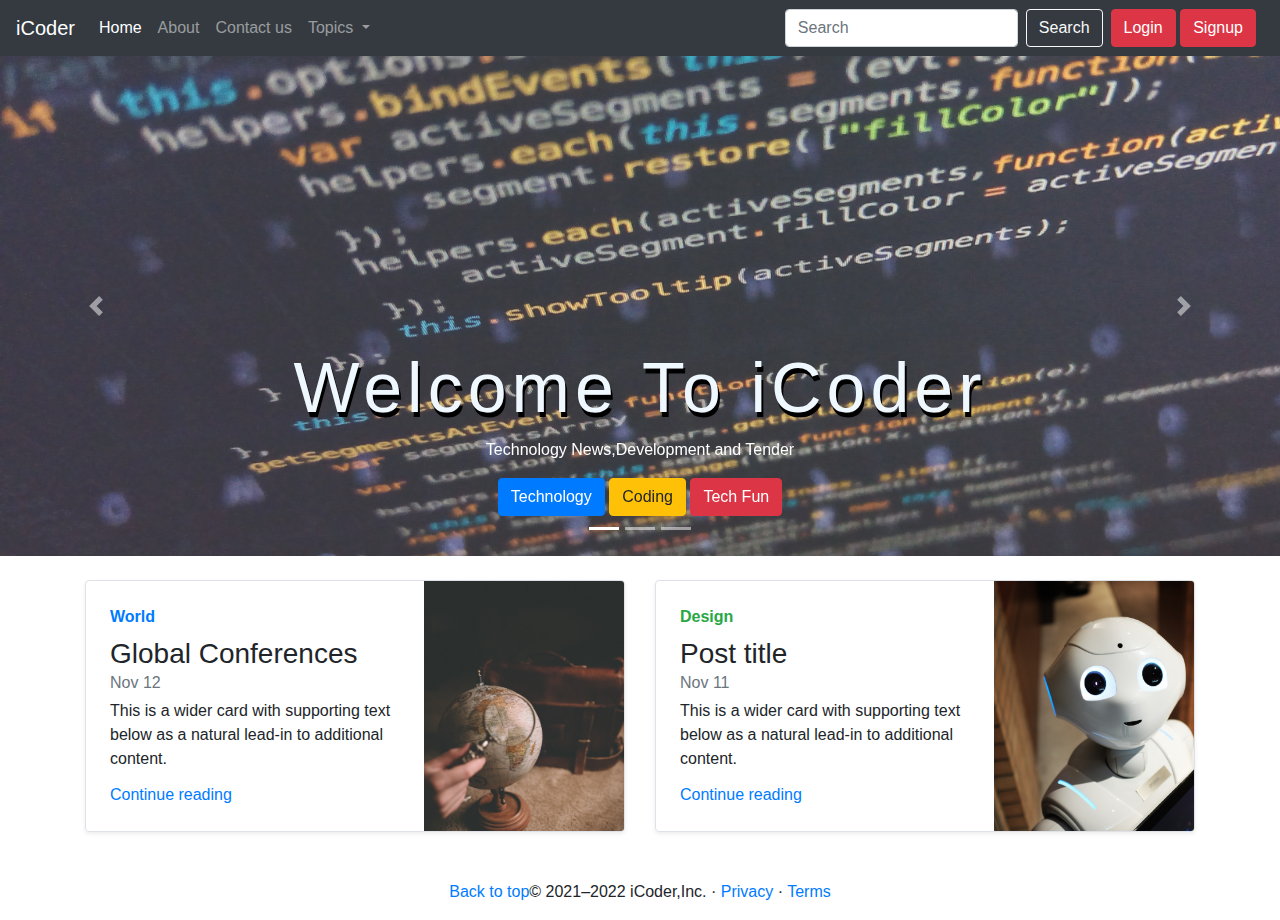
<file: index.html>
<!doctype html>
<html lang="en">

<head>
    <!-- Required meta tags -->
    <meta charset="utf-8">
    <meta name="viewport" content="width=device-width, initial-scale=1, shrink-to-fit=no">

    <!-- Bootstrap CSS -->
    <link rel="stylesheet" href="https://cdn.jsdelivr.net/npm/bootstrap@4.3.1/dist/css/bootstrap.min.css"
        integrity="sha384-ggOyR0iXCbMQv3Xipma34MD+dH/1fQ784/j6cY/iJTQUOhcWr7x9JvoRxT2MZw1T" crossorigin="anonymous">
    <link rel="stylesheet" href="style.css">

    <title>iCoder - Heaven For Programmer</title>
</head>

<body>
    <nav class="navbar navbar-expand-lg navbar-dark bg-dark">
        <a class="navbar-brand" href="/iCoder/">iCoder</a>
        <button class="navbar-toggler" type="button" data-toggle="collapse" data-target="#navbarSupportedContent"
            aria-controls="navbarSupportedContent" aria-expanded="false" aria-label="Toggle navigation">
            <span class="navbar-toggler-icon"></span>
        </button>

        <div class="collapse navbar-collapse" id="navbarSupportedContent">
            <ul class="navbar-nav mr-auto">
                <li class="nav-item active ">
                    <a class="nav-link" href="/iCoder/">Home <span class="sr-only">(current)</span></a>
                </li>
                <li class="nav-item ">
                    <a class="nav-link" href="/iCoder/About.html">About</a>
                </li>
                <li class="nav-item">
                    <a class="nav-link" href="/iCoder/contact.html">Contact us</a>
                </li>
                <li class="nav-item dropdown">
                    <a class="nav-link dropdown-toggle" href="#" id="navbarDropdown" role="button"
                        data-toggle="dropdown" aria-haspopup="true" aria-expanded="false">
                        Topics
                    </a>
                    <div class="dropdown-menu" aria-labelledby="navbarDropdown">
                        <a class="dropdown-item" href="#">Technology</a>
                        <a class="dropdown-item" href="#">Web Development</a>
                        <div class="dropdown-divider"></div>
                        <a class="dropdown-item" href="#">More Technologies</a>
                    </div>
                </li>

            </ul>
            <form class="form-inline my-2 my-lg-0">
                <input class="form-control mr-sm-2" type="search" placeholder="Search" aria-label="Search">
                <button class="btn btn-outline-light my-2 my-sm-0" type="submit">Search</button>
            </form>
            <div class="mx-2">
                <button class="btn btn-danger" data-target="#Loginmodal" data-toggle="modal">Login</button>

                <button class="btn btn-danger" data-target="#Signupmodal" data-toggle="modal">
                    Signup
                </button>

                <div class="modal" id="Loginmodal">
                    <div class="modal-dialog">
                        <div class="modal-content">
                            <div class="modal-header">
                                <h3 class="text-center">login</h3>
                                <button type="button" class="close" data-dismiss="modal">&times;</button>
                            </div>
                            <div class="modal-body">
                                <div class="mb-3 row">
                                    <label for="staticEmail" class="col-sm-2 col-form-label">Email</label>
                                    <div class="col-sm-10">
                                      <input type="text" readonly class="form-control-plaintext" id="staticEmail" value="email@example.com">
                                    </div>
                                  </div>
                                  <div class="mb-3 row">
                                    <label for="inputPassword" class="col-sm-2 col-form-label">Password</label>
                                    <div class="col-sm-10">
                                      <input type="password" class="form-control" id="inputPassword">
                                    </div>
                                  </div>
                            </div>

                        </div>
                    </div>
                </div>
            </div>
            
            <div class="modal" id="Signupmodal">
                <div class="modal-dialog">
                    <div class="modal-content">
                        <div class="modal-header">
                            <h3 class="text-center">Signup</h3>
                            <button type="button" class="close" data-dismiss="modal">&times;</button>
                        </div>
                        <form class="row g-3">
                            <div class="col-md-6">
                              <label for="inputEmail4" class="form-label">Email</label>
                              <input type="email" class="form-control" id="inputEmail4">
                            </div>
                            <div class="col-md-6">
                              <label for="inputPassword4" class="form-label">Password</label>
                              <input type="password" class="form-control" id="inputPassword4">
                            </div>
                            <div class="col-12">
                              <label for="inputAddress" class="form-label">Address</label>
                              <input type="text" class="form-control" id="inputAddress" placeholder="1234 Main St">
                            </div>
                            <div class="col-12">
                              <label for="inputAddress2" class="form-label">Address 2</label>
                              <input type="text" class="form-control" id="inputAddress2" placeholder="Apartment, studio, or floor">
                            </div>
                            <div class="col-md-6">
                              <label for="inputCity" class="form-label">City</label>
                              <input type="text" class="form-control" id="inputCity">
                            </div>
                            <div class="col-md-4">
                              <label for="inputState" class="form-label">State</label>
                              <select id="inputState" class="form-select">
                                <option selected>Choose...</option>
                                <option>...</option>
                              </select>
                            </div>
                            <div class="col-md-2">
                              <label for="inputZip" class="form-label">Zip</label>
                              <input type="text" class="form-control" id="inputZip">
                            </div>
                            <div class="col-12">
                              <div class="form-check">
                                <input class="form-check-input" type="checkbox" id="gridCheck">
                                <label class="form-check-label" for="gridCheck">
                                  Check me out
                                </label>
                              </div>
                            </div>
                            <div class="col-12">
                              <button type="submit" class="btn btn-primary">Sign in</button>
                            </div>
                          </form>

                    </div>
                </div>
            </div>
        </div>
        

        </div>
    </nav>

    <div class="bd-example">
        <div id="carouselExampleCaptions" class="carousel slide carousel-fade" data-ride="carousel">
            <ol class="carousel-indicators">
                <li data-target="#carouselExampleCaptions" data-slide-to="0" class="active"></li>
                <li data-target="#carouselExampleCaptions" data-slide-to="1"></li>
                <li data-target="#carouselExampleCaptions" data-slide-to="2"></li>
            </ol>
            <div class="carousel-inner">
                <div class="carousel-item active">
                    <img class="includeCss" src="irvan-smith-cwqG1N1AtI0-unsplash.jpg" class="d-block w-100" alt="...">
                    <div class="carousel-caption d-none d-md-block">
                        <h2 class="headingcolor">Welcome To iCoder</h2>
                        <p>Technology News,Development and Tender</p>
                        <button class="btn btn-primary">Technology</button>
                        <button class="btn btn-warning">Coding</button>
                        <button class="btn btn-danger">Tech Fun</button>
                    </div>
                </div>
                <div class="carousel-item">
                    <img class="includeCss" src="kevin-canlas-QYHehJ9Iovs-unsplash.jpg" class="d-block w-100" alt="...">
                    <div class="carousel-caption d-none d-md-block">
                        <h2 class="headingcolor">The best Coding Blog</h2>
                        <p>Technology News,Development and Tender</p>
                        <button class="btn btn-primary">Technology</button>
                        <button class="btn btn-warning">Coding</button>
                        <button class="btn btn-danger">Tech Fun</button>
                    </div>
                </div>
                <div class="carousel-item">
                    <img class="includeCss" src="luke-peters-B6JINerWMz0-unsplash.jpg" class="d-block w-100" alt="...">
                    <div class="carousel-caption d-none d-md-block">
                        <h2 class="headingcolor">Award Winning</h2>
                        <p>Technology News,Development and Tender</p>
                        <button class="btn btn-primary">Technology</button>
                        <button class="btn btn-warning">Coding</button>
                        <button class="btn btn-danger">Tech Fun</button>
                    </div>
                </div>
            </div>
            <a class="carousel-control-prev" href="#carouselExampleCaptions" role="button" data-slide="prev">
                <span class="carousel-control-prev-icon" aria-hidden="true"></span>
                <span class="sr-only">Previous</span>
            </a>
            <a class="carousel-control-next" href="#carouselExampleCaptions" role="button" data-slide="next">
                <span class="carousel-control-next-icon" aria-hidden="true"></span>
                <span class="sr-only">Next</span>
            </a>
        </div>
    </div>
    <div class="container my-4">
        <div class="row mb-2">
            <div class="col-md-6">
                <div
                    class="row no-gutters border rounded overflow-hidden flex-md-row mb-4 shadow-sm h-md-250 position-relative">
                    <div class="col p-4 d-flex flex-column position-static">
                        <strong class="d-inline-block mb-2 text-primary">World</strong>
                        <h3 class="mb-0">Global Conferences</h3>
                        <div class="mb-1 text-muted">Nov 12</div>
                        <p class="card-text mb-auto">This is a wider card with supporting text below as a natural
                            lead-in to additional content.</p>
                        <a href="#" class="stretched-link">Continue reading</a>
                    </div>
                    <div class="col-auto d-none d-lg-block">
                        <img class="thumbnailpic" src="clay-banks-b5S4FrJb7yQ-unsplash.jpg" alt="">
                    </div>
                </div>
            </div>
            <div class="col-md-6">
                <div
                    class="row no-gutters border rounded overflow-hidden flex-md-row mb-4 shadow-sm h-md-250 position-relative">
                    <div class="col p-4 d-flex flex-column position-static">
                        <strong class="d-inline-block mb-2 text-success">Design</strong>
                        <h3 class="mb-0">Post title</h3>
                        <div class="mb-1 text-muted">Nov 11</div>
                        <p class="mb-auto">This is a wider card with supporting text below as a natural lead-in to
                            additional content.</p>
                        <a href="#" class="stretched-link">Continue reading</a>
                    </div>
                    <div class="col-auto d-none d-lg-block">
                        <img class="thumbnailpic" src="alex-knight-2EJCSULRwC8-unsplash.jpg" alt="">
                    </div>
                </div>
            </div>
        </div>
    </div>
    <footer class="container d-flex justify-content-center">
        <p class="float-end"><a href="#">Back to top</a></p>
        <p>© 2021–2022 iCoder,Inc. · <a href="#">Privacy</a> · <a href="#">Terms</a></p>
    </footer>


    <!-- Optional JavaScript -->
    <!-- jQuery first, then Popper.js, then Bootstrap JS -->
    <script src="https://code.jquery.com/jquery-3.3.1.slim.min.js"
        integrity="sha384-q8i/X+965DzO0rT7abK41JStQIAqVgRVzpbzo5smXKp4YfRvH+8abtTE1Pi6jizo"
        crossorigin="anonymous"></script>
    <script src="https://cdn.jsdelivr.net/npm/popper.js@1.14.7/dist/umd/popper.min.js"
        integrity="sha384-UO2eT0CpHqdSJQ6hJty5KVphtPhzWj9WO1clHTMGa3JDZwrnQq4sF86dIHNDz0W1"
        crossorigin="anonymous"></script>
    <script src="https://cdn.jsdelivr.net/npm/bootstrap@4.3.1/dist/js/bootstrap.min.js"
        integrity="sha384-JjSmVgyd0p3pXB1rRibZUAYoIIy6OrQ6VrjIEaFf/nJGzIxFDsf4x0xIM+B07jRM"
        crossorigin="anonymous"></script>
</body>

</html>
</file>
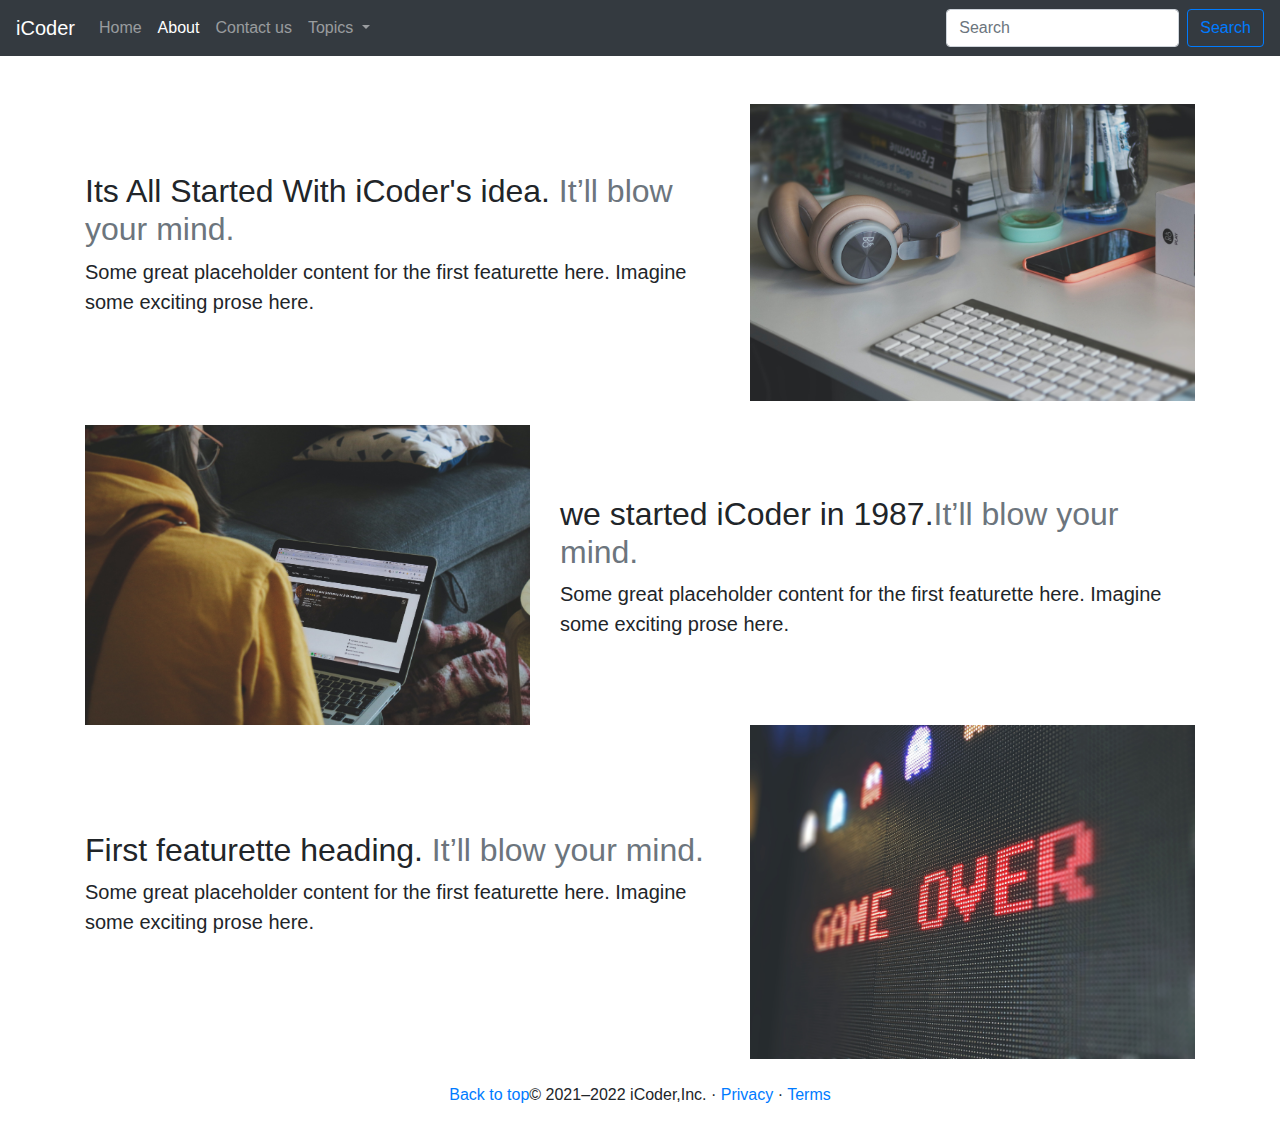
<file: About.html>
<!doctype html>
<html lang="en">

<head>
    <!-- Required meta tags -->
    <meta charset="utf-8">
    <meta name="viewport" content="width=device-width, initial-scale=1, shrink-to-fit=no">

    <!-- Bootstrap CSS -->
    <link rel="stylesheet" href="https://cdn.jsdelivr.net/npm/bootstrap@4.3.1/dist/css/bootstrap.min.css"
        integrity="sha384-ggOyR0iXCbMQv3Xipma34MD+dH/1fQ784/j6cY/iJTQUOhcWr7x9JvoRxT2MZw1T" crossorigin="anonymous">
    <link rel="stylesheet" href="style.css">

    <title>iCoder - Heaven For Programmer</title>
</head>

<body>
    <nav class="navbar navbar-expand-lg navbar-dark bg-dark">
        <a class="navbar-brand" href="/iCoder/">iCoder</a>
        <button class="navbar-toggler" type="button" data-toggle="collapse" data-target="#navbarSupportedContent"
            aria-controls="navbarSupportedContent" aria-expanded="false" aria-label="Toggle navigation">
            <span class="navbar-toggler-icon"></span>
        </button>

        <div class="collapse navbar-collapse" id="navbarSupportedContent">
           <ul class="navbar-nav mr-auto">
                <li class="nav-item  ">
                    <a class="nav-link" href="/iCoder/">Home <span class="sr-only">(current)</span></a>
                </li>
                <li class="nav-item active ">
                    <a class="nav-link" href="/iCoder/About.html">About</a>
                </li>
                <li class="nav-item">
                    <a class="nav-link" href="/iCoder/contact.html">Contact us</a>
                </li>
                <li class="nav-item dropdown">
                    <a class="nav-link dropdown-toggle" href="#" id="navbarDropdown" role="button"
                        data-toggle="dropdown" aria-haspopup="true" aria-expanded="false">
                        Topics
                    </a>
                    <div class="dropdown-menu" aria-labelledby="navbarDropdown">
                        <a class="dropdown-item" href="#">Technology</a>
                        <a class="dropdown-item" href="#">Web Development</a>
                        <div class="dropdown-divider"></div>
                        <a class="dropdown-item" href="#">More Technologies</a>
                    </div>
                </li>

            </ul>
            <form class="form-inline my-2 my-lg-0">
                <input class="form-control mr-sm-2" type="search" placeholder="Search" aria-label="Search">
                <button class="btn btn-outline-primary my-2 my-sm-0" type="submit">Search</button>
            </form>
        </div>
    </nav>
    <div class="container my-4">
        <div class="row featurette d-flex justify-content-center align-items-center">
            <div class="col-md-7 order-md-1">
                <h2 class="featurette-heading fw-normal lh-1">Its All Started With iCoder's idea. <span class="text-muted">It’ll
                        blow your mind.</span></h2>
                <p class="lead">Some great placeholder content for the first featurette here. Imagine some exciting
                    prose here.</p>
            </div>
            <div class="col-md-5 order-md-1 my-4">
                <img  class="img-fluid" class="bd-placeholder-img bd-placeholder-img-lg featurette-image img-fluid mx-auto" src="sigmund-exVRu6ffK24-unsplash.jpg" alt="">
               

            </div>
        </div>
        <div class="row featurette d-flex justify-content-center align-items-center">
            <div class="col-md-7 order-md-2 my-4">
                <h2 class="featurette-heading fw-normal lh-1">we started iCoder in 1987.<span class="text-muted">It’ll
                        blow your mind.</span></h2>
                <p class="lead">Some great placeholder content for the first featurette here. Imagine some exciting
                    prose here.</p>
            </div>
            <div class="col-md-5">
                <img class="bd-placeholder-img bd-placeholder-img-lg featurette-image img-fluid mx-auto" class="img-fluid" src="sigmund-F_m44ut3XTw-unsplash.jpg" alt="">

            </div>
        </div>
        <div class="row featurette d-flex justify-content-center align-items-center">
            <div class="col-md-7">
                <h2 class="featurette-heading fw-normal lh-1">First featurette heading. <span class="text-muted">It’ll
                        blow your mind.</span></h2>
                <p class="lead">Some great placeholder content for the first featurette here. Imagine some exciting
                    prose here.</p>
            </div>
            <div class="col-md-5">
                <img class="bd-placeholder-img bd-placeholder-img-lg featurette-image img-fluid mx-auto" class="img-fluid" src="sigmund-By-tZImt0Ms-unsplash.jpg" alt="">
            </div>
        </div>
    </div>
    <footer class="container d-flex justify-content-center">
        <p class="float-end"><a href="#">Back to top</a></p>
        <p>© 2021–2022 iCoder,Inc. · <a href="#">Privacy</a> · <a href="#">Terms</a></p>
      </footer>


    <!-- Optional JavaScript -->
    <!-- jQuery first, then Popper.js, then Bootstrap JS -->
    <script src="https://code.jquery.com/jquery-3.3.1.slim.min.js"
        integrity="sha384-q8i/X+965DzO0rT7abK41JStQIAqVgRVzpbzo5smXKp4YfRvH+8abtTE1Pi6jizo"
        crossorigin="anonymous"></script>
    <script src="https://cdn.jsdelivr.net/npm/popper.js@1.14.7/dist/umd/popper.min.js"
        integrity="sha384-UO2eT0CpHqdSJQ6hJty5KVphtPhzWj9WO1clHTMGa3JDZwrnQq4sF86dIHNDz0W1"
        crossorigin="anonymous"></script>
    <script src="https://cdn.jsdelivr.net/npm/bootstrap@4.3.1/dist/js/bootstrap.min.js"
        integrity="sha384-JjSmVgyd0p3pXB1rRibZUAYoIIy6OrQ6VrjIEaFf/nJGzIxFDsf4x0xIM+B07jRM"
        crossorigin="anonymous"></script>
</body>

</html>
</file>
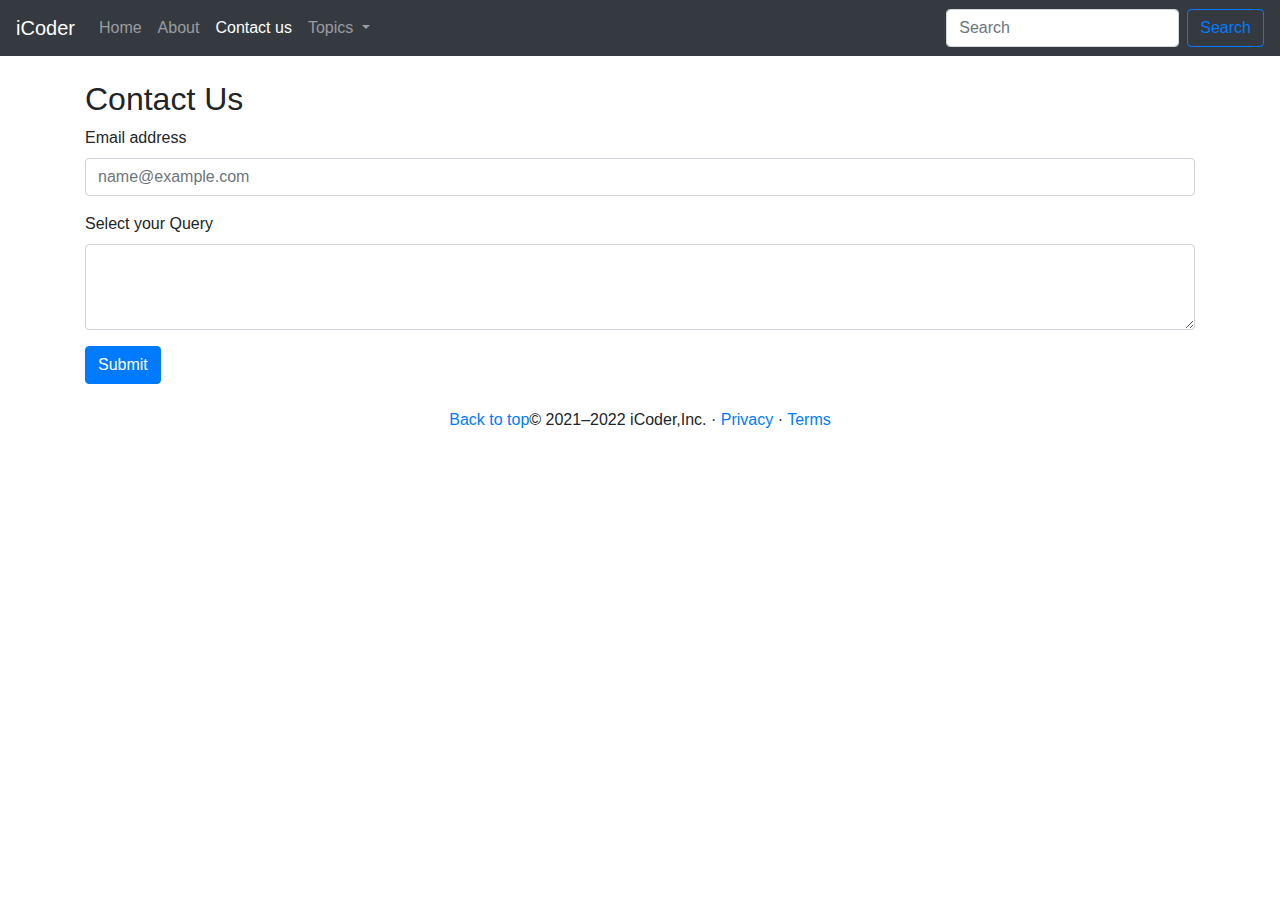
<file: contact.html>
<!doctype html>
<html lang="en">

<head>
    <!-- Required meta tags -->
    <meta charset="utf-8">
    <meta name="viewport" content="width=device-width, initial-scale=1, shrink-to-fit=no">

    <!-- Bootstrap CSS -->
    <link rel="stylesheet" href="https://cdn.jsdelivr.net/npm/bootstrap@4.3.1/dist/css/bootstrap.min.css"
        integrity="sha384-ggOyR0iXCbMQv3Xipma34MD+dH/1fQ784/j6cY/iJTQUOhcWr7x9JvoRxT2MZw1T" crossorigin="anonymous">
    <link rel="stylesheet" href="style.css">

    <title>iCoder - Heaven For Programmer</title>
</head>

<body>
    <nav class="navbar navbar-expand-lg navbar-dark bg-dark">
        <a class="navbar-brand" href="/iCoder/">iCoder</a>
        <button class="navbar-toggler" type="button" data-toggle="collapse" data-target="#navbarSupportedContent"
            aria-controls="navbarSupportedContent" aria-expanded="false" aria-label="Toggle navigation">
            <span class="navbar-toggler-icon"></span>
        </button>

        <div class="collapse navbar-collapse" id="navbarSupportedContent">
         <ul class="navbar-nav mr-auto">
                <li class="nav-item ">
                    <a class="nav-link" href="/iCoder/">Home <span class="sr-only">(current)</span></a>
                </li>
                <li class="nav-item ">
                    <a class="nav-link" href="/iCoder/About.html">About</a>
                </li>
                <li class="nav-item active">
                    <a class="nav-link" href="/iCoder/contact.html">Contact us</a>
                </li>
                <li class="nav-item dropdown">
                    <a class="nav-link dropdown-toggle" href="#" id="navbarDropdown" role="button"
                        data-toggle="dropdown" aria-haspopup="true" aria-expanded="false">
                        Topics
                    </a>
                    <div class="dropdown-menu" aria-labelledby="navbarDropdown">
                        <a class="dropdown-item" href="#">Technology</a>
                        <a class="dropdown-item" href="#">Web Development</a>
                        <div class="dropdown-divider"></div>
                        <a class="dropdown-item" href="#">More Technologies</a>
                    </div>
                </li>

            </ul>
            <form class="form-inline my-2 my-lg-0">
                <input class="form-control mr-sm-2" type="search" placeholder="Search" aria-label="Search">
                <button class="btn btn-outline-primary my-2 my-sm-0" type="submit">Search</button>
            </form>
        </div>
    </nav>
    <div class="container my-4">
     <h2>Contact Us</h2>
     <div class="mb-3">
        <label for="exampleFormControlInput1" class="form-label">Email address</label>
        <input type="email" class="form-control" id="exampleFormControlInput1" placeholder="name@example.com">
      </div>

      <div class="mb-3">
        <label for="exampleFormControlTextarea1" class="form-label">Select your Query</label>
        <textarea class="form-control" id="exampleFormControlTextarea1" rows="3"></textarea>
      </div>
      <button class="btn btn-primary">Submit</button>
    </div>
    <footer class="container d-flex justify-content-center">
        <p class="float-end"><a href="#">Back to top</a></p>
        <p>© 2021–2022 iCoder,Inc. · <a href="#">Privacy</a> · <a href="#">Terms</a></p>
      </footer>


    <!-- Optional JavaScript -->
    <!-- jQuery first, then Popper.js, then Bootstrap JS -->
    <script src="https://code.jquery.com/jquery-3.3.1.slim.min.js"
        integrity="sha384-q8i/X+965DzO0rT7abK41JStQIAqVgRVzpbzo5smXKp4YfRvH+8abtTE1Pi6jizo"
        crossorigin="anonymous"></script>
    <script src="https://cdn.jsdelivr.net/npm/popper.js@1.14.7/dist/umd/popper.min.js"
        integrity="sha384-UO2eT0CpHqdSJQ6hJty5KVphtPhzWj9WO1clHTMGa3JDZwrnQq4sF86dIHNDz0W1"
        crossorigin="anonymous"></script>
    <script src="https://cdn.jsdelivr.net/npm/bootstrap@4.3.1/dist/js/bootstrap.min.js"
        integrity="sha384-JjSmVgyd0p3pXB1rRibZUAYoIIy6OrQ6VrjIEaFf/nJGzIxFDsf4x0xIM+B07jRM"
        crossorigin="anonymous"></script>
</body>

</html>
</file>
<file: style.css>
.includeCss{
    width:1600px;
    height:500px;
    object-fit:cover;
    box-sizing: content-box;
    opacity:0.8;
}
.headingcolor{
    color :aliceblue;
    font-size: 70px;
    letter-spacing: 5px;
    font-weight: 1000px;
    text-shadow: 2px 5px black;

}
.thumbnailpic{
    height:250px;
    width:200px;
    object-fit: cover;
  
}
@media(max-width :800px)and (min-width:300px){
    .includeCss{
        width:100vw;
        height:100vh;
    }
}
@media(min-width:300px) and(max-width:1000px){
    .thumbnailpic{
        height:5px;
        width:4px;
        object-fit: cover;
      
    }
}
</file>
